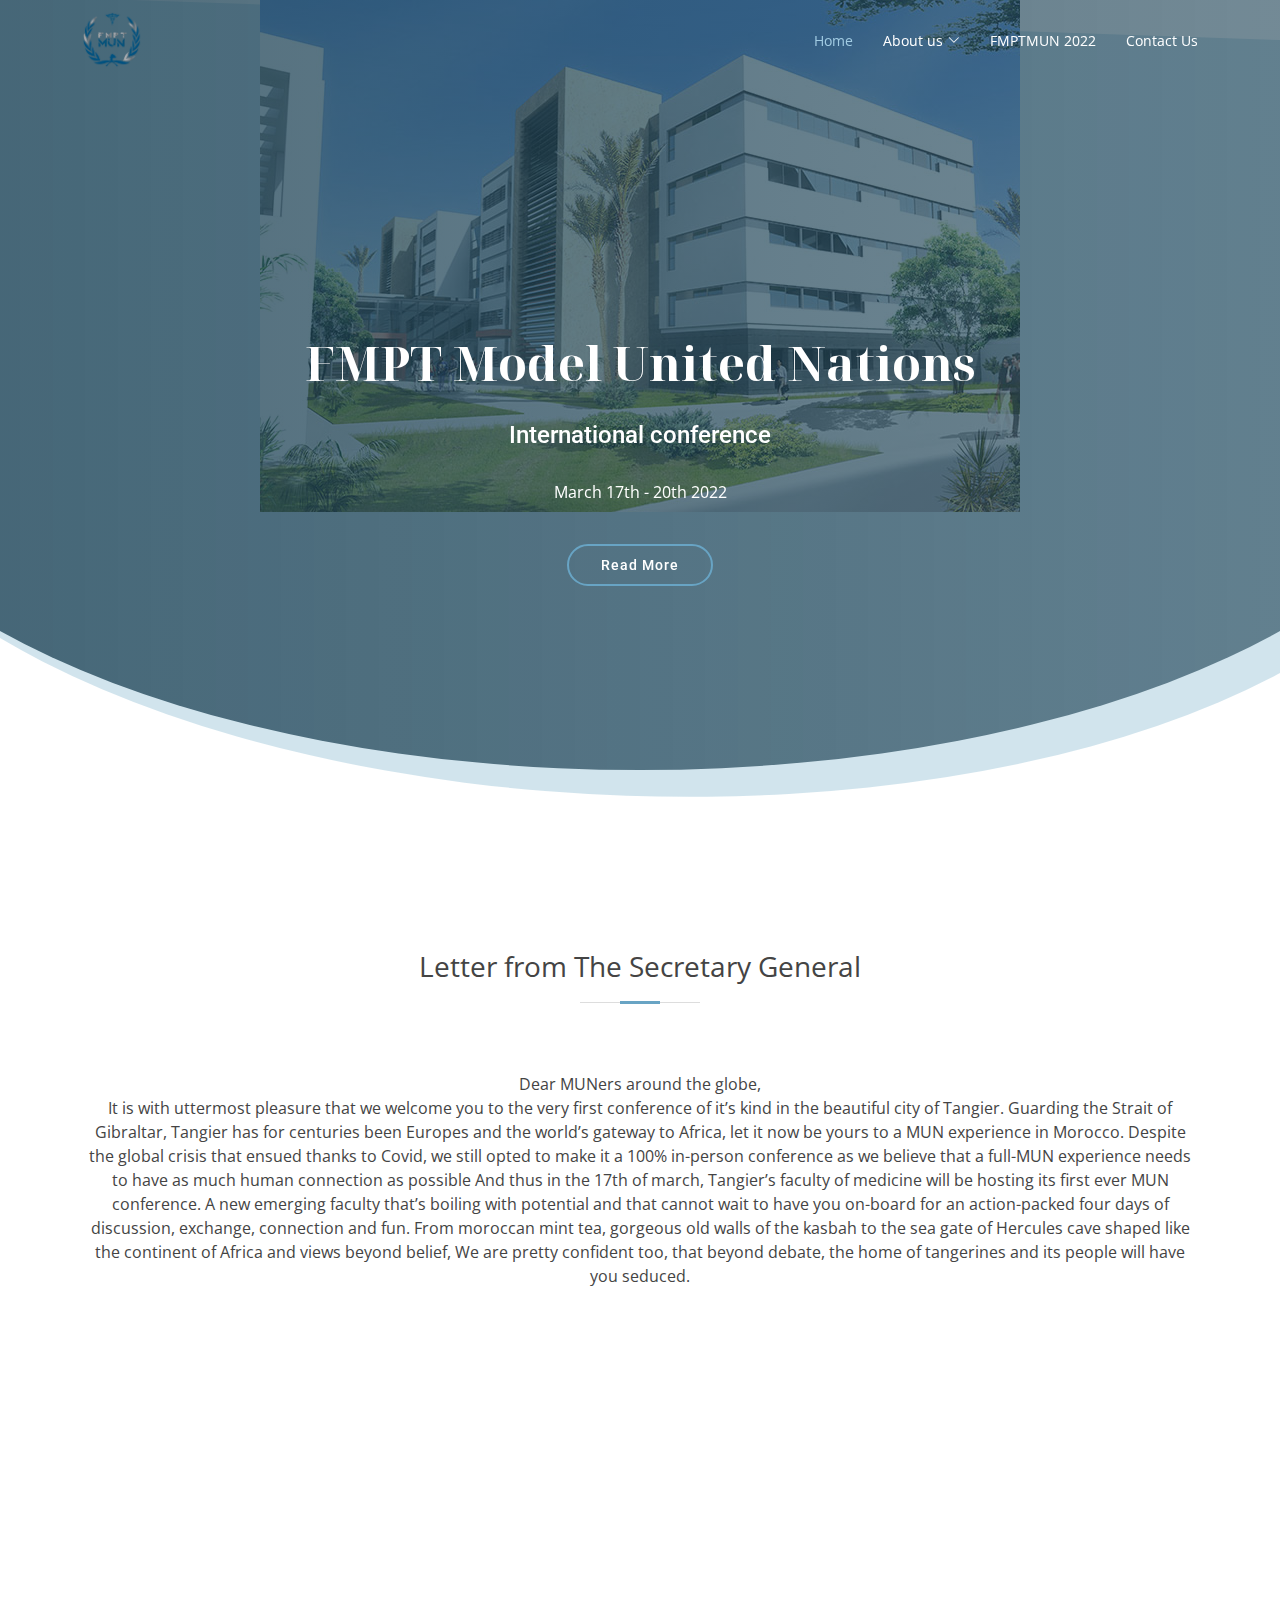
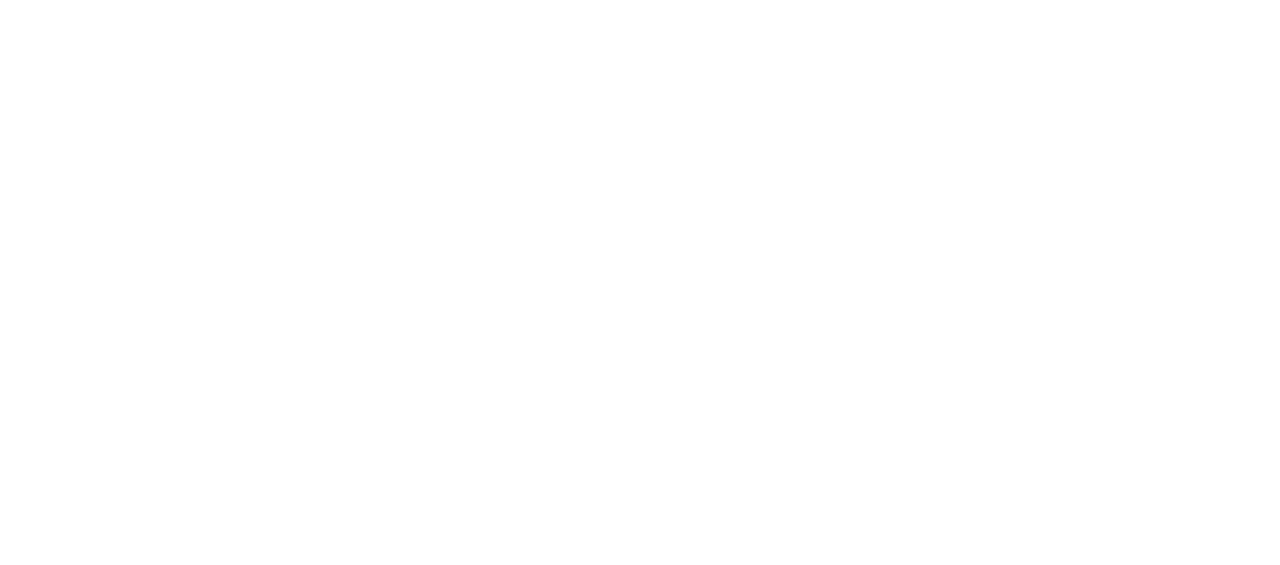
<file: index.html>
<!DOCTYPE html>
<html lang="en">

<head>
  <meta charset="utf-8">
  <meta content="width=device-width, initial-scale=1.0" name="viewport">

  <title>FMPTMUN - Home page</title>
  <meta content="" name="description">
  <meta content="" name="keywords">

  <!-- Favicon -->
  <link href="assets/img/logo2.png" rel="icon">

  <!-- Google Fonts -->
  <link href="https://fonts.googleapis.com/css?family=Open+Sans:300,300i,400,400i,600,600i,700,700i|Roboto:300,300i,400,400i,500,500i,700,700i&display=swap" rel="stylesheet">
  <link rel="preconnect" href="https://fonts.googleapis.com">
  <link rel="preconnect" href="https://fonts.gstatic.com" crossorigin>
  <link href="https://fonts.googleapis.com/css2?family=Noto+Serif+Display:ital,wght@1,300&display=swap" rel="stylesheet">

  <!-- Vendor CSS Files -->
  <link href="assets/vendor/animate.css/animate.min.css" rel="stylesheet">
  <link href="assets/vendor/aos/aos.css" rel="stylesheet">
  <link href="assets/vendor/bootstrap/css/bootstrap.min.css" rel="stylesheet">
  <link href="assets/vendor/bootstrap-icons/bootstrap-icons.css" rel="stylesheet">
  <link href="assets/vendor/boxicons/css/boxicons.min.css" rel="stylesheet">
  <link href="assets/vendor/glightbox/css/glightbox.min.css" rel="stylesheet">
  <link href="assets/vendor/swiper/swiper-bundle.min.css" rel="stylesheet">

  <!-- Main CSS File -->
  <link href="assets/css/style.css" rel="stylesheet">


</head>

<body>

  <!-- ======= Header ======= -->
  <header id="header" class="fixed-top d-flex align-items-center header-transparent">
    <div class="container d-flex justify-content-between align-items-center">

      <div class="logo">
        <a href="/"><img src="assets/img/logo2.png" alt="" class="img-fluid"></a>
      </div>

      <nav id="navbar" class="navbar">
        <ul>
          <li><a class="active " href="/">Home</a></li>
          <li class="dropdown"><a href=""><span>About us</span> <i class="bi bi-chevron-down"></i></a>
            <ul>
              <li><a href="about">About the club</a></li>
              <li><a href="team">Executive board</a></li>
            </ul>
          </li>
          <li><a href="2022">FMPTMUN 2022</a></li>
          <li><a href="contact">Contact Us</a></li>
        </ul>
        <i class="bi bi-list mobile-nav-toggle"></i>
      </nav><!-- .navbar -->

    </div>
  </header><!-- End Header -->

  <!-- ======= Home Section ======= -->
  <section id="hero" class="d-flex justify-cntent-center align-items-center">
    <div id="heroCarousel" class="container carousel carousel-fade" data-bs-ride="carousel" data-bs-interval="5000">
      <div class="carousel-item active">
        <div class="carousel-container">
          <h2 class="animate__animated animate__fadeInDown title">FMPT Model United Nations</h2>
          <h4 class="animate__animated animate__fadeInUp">International conference</h4>
          <p class="animate__animated animate__fadeInUp">March 17th - 20th 2022</p>
          <a href="2022" class="btn-get-started animate__animated animate__fadeInUp">Read More</a>
        </div>
      </div>
    </div>
  </section><!-- End Home -->

  <main id="main">

    <!-- ======= Features Section ======= -->
    <section class="features">
      <div class="container">

        <div class="section-title">
          <h2>Letter from The Secretary General</h2><br><br>
          <p>Dear MUNers around the globe,<br>
            It is with uttermost pleasure that we welcome you to the very first conference of it’s kind in the beautiful city of Tangier. 
            Guarding the Strait of Gibraltar, Tangier has for centuries been Europes and the world’s gateway to Africa, let it now be yours to a MUN experience in Morocco.
            Despite the global crisis that ensued thanks to Covid, we still opted to make it a 100% in-person conference as we believe that a full-MUN experience needs to have as much human connection as possible
            And thus in the 17th of march, Tangier’s faculty of medicine will be hosting its first ever MUN conference.
            A new emerging faculty that’s boiling with potential and that cannot wait to have you on-board for an action-packed four days of discussion, exchange, connection and fun.
            From moroccan mint tea, gorgeous old walls of the kasbah to the sea gate of Hercules cave shaped like the continent of Africa and views beyond belief, We are pretty confident too, that beyond debate, the home of tangerines and its people will have you seduced.
            <br><br><br>
          </p>
        </div>

        <div class="row" data-aos="fade-up">
          <div class="col-md-5 order-1 order-md-2">
            <img src="assets/img/chair.jpg" class="img-fluid chair" alt="">
          </div>
          <div class="col-md-3 pt-5 order-2 order-md-1">
            <h3>Mohamed Nhili</h3>
            <p class="fst-italic">
              Secretary General
            </p>
            <p>
              FMPTMUN 2022
            </p>
          </div>
        </div>

      </div>
    </section><!-- End Features Section -->

  </main><!-- End #main -->

  <!-- ======= Footer ======= -->
  <footer id="footer" data-aos="fade-up" data-aos-easing="ease-in-out" data-aos-duration="500">

    <div class="footer-top">
      <div class="container">
        <div class="row">
          <div class="col-lg-6 col-md-2 footer-contact">
            <h4>Contact Us</h4>
            <p>
              Faculté de Médecine et de Pharmacie de Tanger <br>
              Route de Rabat<br>
              Gzenaya<br><br>
              <strong>Email:</strong> fmptmun@gmail.com<br>
            </p>

          </div>

          <div class="col-lg-6 col-md-2 footer-info">
            <h3>About FMPTMUN</h3>
            <p>FMPTMUN is a model united nations club within the medical college of Tangier, where members get to learn about MUNs and how they work, to eventually participate in international conferences and represent our college and our city.</p>
            <div class="social-links mt-3">
              <a href="fmptmun@gmail.com" class="twitter"><i class="bx bxl-google"></i></a>
              <a href="https://www.facebook.com/Fmptmun-112535451252470" class="facebook"><i class="bx bxl-facebook"></i></a>
              <a href="https://instagram.com/fmptmun?utm_medium=copy_link" class="instagram"><i class="bx bxl-instagram"></i></a>
            </div>
          </div>

        </div>
      </div>
    </div>
  </footer><!-- End Footer -->

  <a href="#" class="back-to-top d-flex align-items-center justify-content-center"><i class="bi bi-arrow-up-short"></i></a>

  <script src="https://ajax.googleapis.com/ajax/libs/jquery/3.5.1/jquery.min.js"></script>
  
  <!-- Vendor JS Files -->
  <script src="assets/vendor/purecounter/purecounter.js"></script>
  <script src="assets/vendor/aos/aos.js"></script>
  <script src="assets/vendor/bootstrap/js/bootstrap.bundle.min.js"></script>
  <script src="assets/vendor/glightbox/js/glightbox.min.js"></script>
  <script src="assets/vendor/isotope-layout/isotope.pkgd.min.js"></script>
  <script src="assets/vendor/swiper/swiper-bundle.min.js"></script>
  <script src="assets/vendor/waypoints/noframework.waypoints.js"></script>
  <script src="assets/vendor/php-email-form/validate.js"></script>

  <!-- Main JS File -->
  <script src="assets/js/main.js"></script>

</body>

</html>
</file>
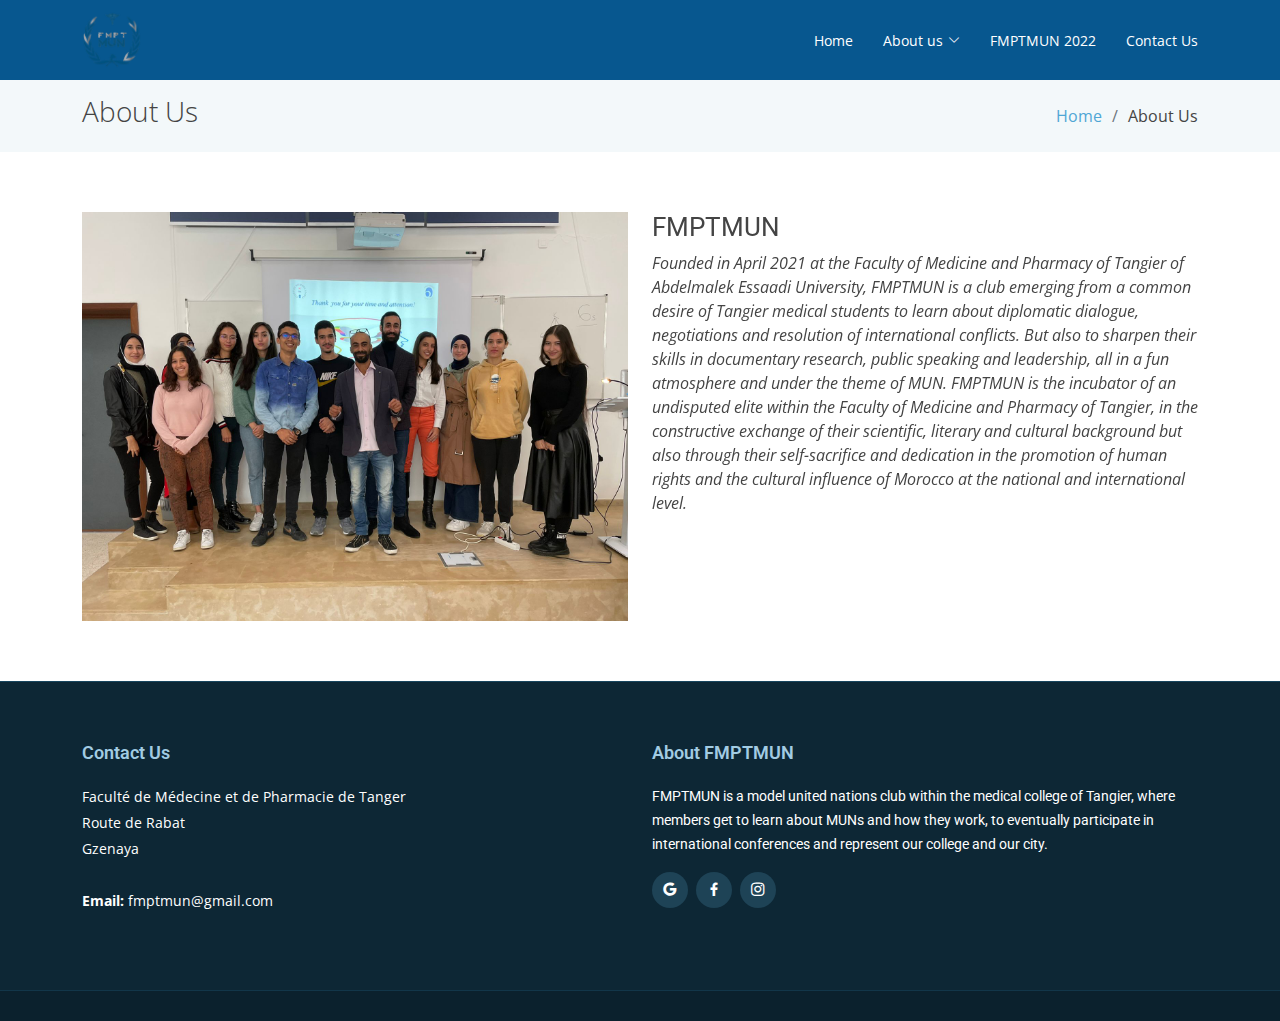
<file: about.html>
<!DOCTYPE html>
<html lang="en">

<head>
  <meta charset="utf-8">
  <meta content="width=device-width, initial-scale=1.0" name="viewport">

  <title>About us</title>
  <meta content="" name="description">
  <meta content="" name="keywords">

  <!-- Favicon -->
  <link href="assets/img/logo2.png" rel="icon">

  <!-- Google Fonts -->
  <link href="https://fonts.googleapis.com/css?family=Open+Sans:300,300i,400,400i,600,600i,700,700i|Roboto:300,300i,400,400i,500,500i,700,700i&display=swap" rel="stylesheet">

  <!-- Vendor CSS Files -->
  <link href="assets/vendor/animate.css/animate.min.css" rel="stylesheet">
  <link href="assets/vendor/aos/aos.css" rel="stylesheet">
  <link href="assets/vendor/bootstrap/css/bootstrap.min.css" rel="stylesheet">
  <link href="assets/vendor/bootstrap-icons/bootstrap-icons.css" rel="stylesheet">
  <link href="assets/vendor/boxicons/css/boxicons.min.css" rel="stylesheet">
  <link href="assets/vendor/glightbox/css/glightbox.min.css" rel="stylesheet">
  <link href="assets/vendor/swiper/swiper-bundle.min.css" rel="stylesheet">

  <!-- Main CSS File -->
  <link href="assets/css/style.css" rel="stylesheet">


</head>

<body>

  <!-- ======= Header ======= -->
  <header id="header" class="fixed-top d-flex align-items-center ">
    <div class="container d-flex justify-content-between align-items-center">

      <div class="logo">
        <a href="/"><img src="assets/img/logo2.png" alt="" class="img-fluid"></a>
      </div>

      <nav id="navbar" class="navbar">
        <ul>
          <li><a class="" href="/">Home</a></li>
          <li class="dropdown"><a href=""><span>About us</span> <i class="bi bi-chevron-down"></i></a>
            <ul>
              <li><a class="active" href="about">About the club</a></li>
              <li><a href="team">Executive board</a></li>
            </ul>
          </li>
          <li><a href="2022">FMPTMUN 2022</a></li>
          <li><a href="contact">Contact Us</a></li>
        </ul>
        <i class="bi bi-list mobile-nav-toggle"></i>
      </nav><!-- .navbar -->

    </div>
  </header><!-- End Header -->

  <main id="main">

    <!-- ======= About Us Section ======= -->
    <section class="breadcrumbs">
      <div class="container">

        <div class="d-flex justify-content-between align-items-center">
          <h2>About Us</h2>
          <ol>
            <li><a href="index.html">Home</a></li>
            <li>About Us</li>
          </ol>
        </div>

      </div>
    </section><!-- End About Us Section -->

    <!-- ======= About Section ======= -->
    <section class="about" data-aos="fade-up">
      <div class="container">

        <div class="row">
          <div class="col-lg-6">
            <img src="assets/img/about_background.jpg" class="img-fluid" alt="">
          </div>
          <div class="col-lg-6 pt-4 pt-lg-0">
            <h3>FMPTMUN</h3>
            <p class="fst-italic">
              Founded in April 2021 at the Faculty of Medicine and Pharmacy of Tangier of Abdelmalek Essaadi University, FMPTMUN is a club emerging from a common desire of Tangier medical students to learn about diplomatic dialogue, negotiations and resolution of international conflicts. But also to sharpen their skills in documentary research, public speaking and leadership, all in a fun atmosphere and under the theme of MUN.
              FMPTMUN is the incubator of an undisputed elite within the Faculty of Medicine and Pharmacy of Tangier, in the constructive exchange of their scientific, literary and cultural background but also through their self-sacrifice and dedication in the promotion of human rights and the cultural influence of Morocco at the national and international level.
            </p>
          </div>
        </div>

      </div>
    </section><!-- End About Section -->
  </main><!-- End #main -->

  <!-- ======= Footer ======= -->
  <footer id="footer" data-aos="fade-up" data-aos-easing="ease-in-out" data-aos-duration="500">

    <div class="footer-top">
      <div class="container">
        <div class="row">
          <div class="col-lg-6 col-md-2 footer-contact">
            <h4>Contact Us</h4>
            <p>
              Faculté de Médecine et de Pharmacie de Tanger <br>
              Route de Rabat<br>
              Gzenaya<br><br>
              <strong>Email:</strong> fmptmun@gmail.com<br>
            </p>

          </div>

          <div class="col-lg-6 col-md-2 footer-info">
            <h3>About FMPTMUN</h3>
            <p>FMPTMUN is a model united nations club within the medical college of Tangier, where members get to learn about MUNs and how they work, to eventually participate in international conferences and represent our college and our city.</p>
            <div class="social-links mt-3">
              <a href="fmptmun@gmail.com" class="twitter"><i class="bx bxl-google"></i></a>
              <a href="https://www.facebook.com/Fmptmun-112535451252470" class="facebook"><i class="bx bxl-facebook"></i></a>
              <a href="https://instagram.com/fmptmun?utm_medium=copy_link" class="instagram"><i class="bx bxl-instagram"></i></a>
            </div>
          </div>

        </div>
      </div>
    </div>

    
  </footer><!-- End Footer -->

  <a href="#" class="back-to-top d-flex align-items-center justify-content-center"><i class="bi bi-arrow-up-short"></i></a>

  <!-- Vendor JS Files -->
  <script src="assets/vendor/purecounter/purecounter.js"></script>
  <script src="assets/vendor/aos/aos.js"></script>
  <script src="assets/vendor/bootstrap/js/bootstrap.bundle.min.js"></script>
  <script src="assets/vendor/glightbox/js/glightbox.min.js"></script>
  <script src="assets/vendor/isotope-layout/isotope.pkgd.min.js"></script>
  <script src="assets/vendor/swiper/swiper-bundle.min.js"></script>
  <script src="assets/vendor/waypoints/noframework.waypoints.js"></script>
  <script src="assets/vendor/php-email-form/validate.js"></script>

  <!-- Main JS File -->
  <script src="assets/js/main.js"></script>

</body>

</html>
</file>
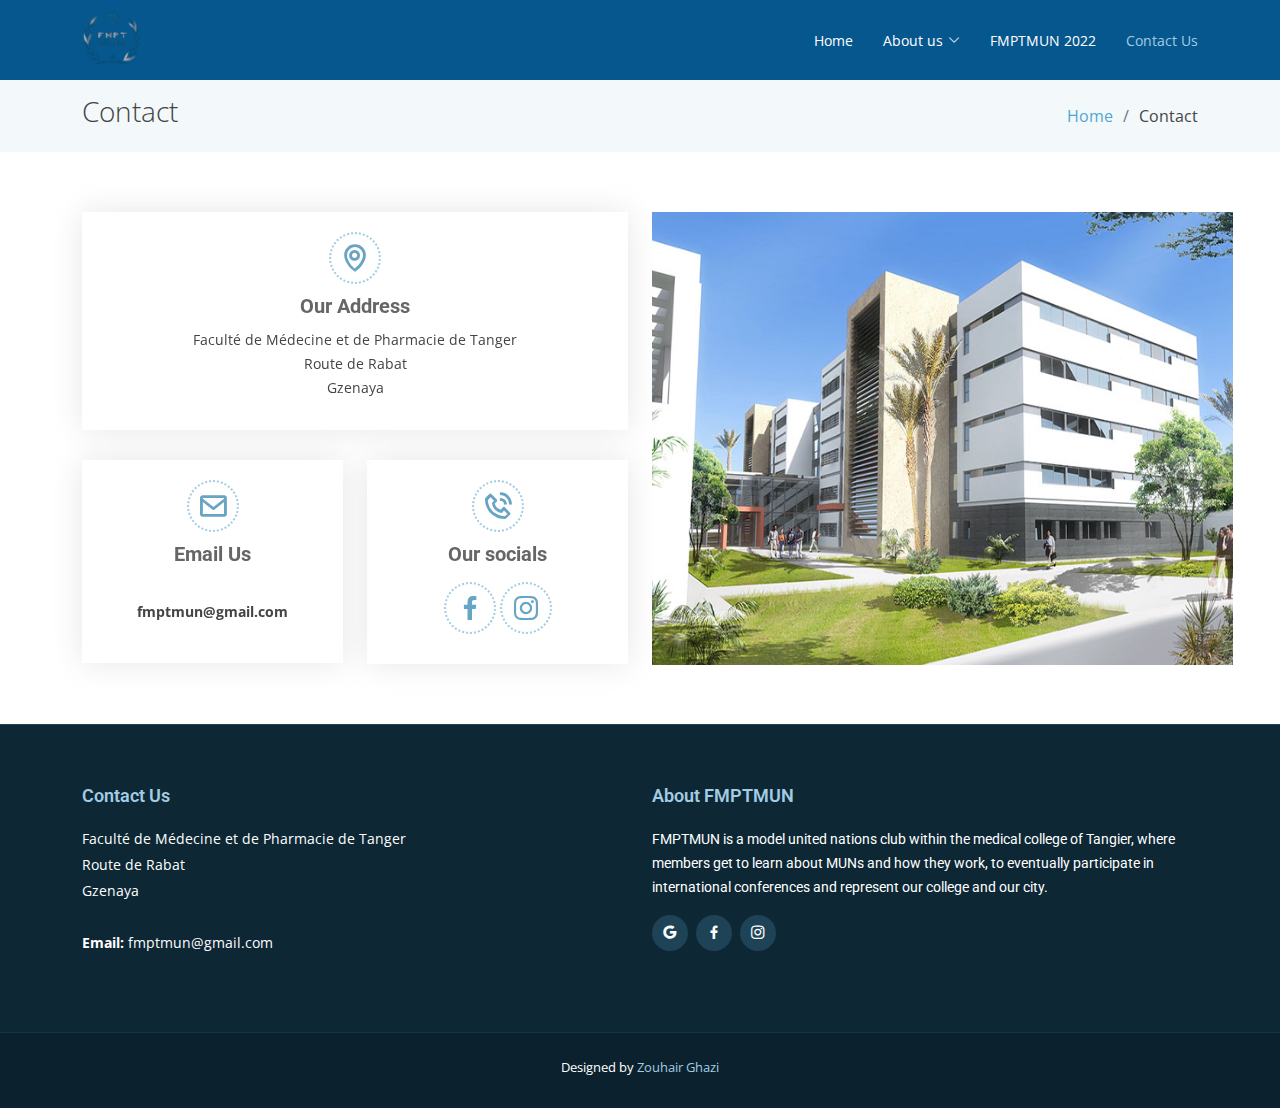
<file: contact.html>
<!DOCTYPE html>
<html lang="en">

<head>
  <meta charset="utf-8">
  <meta content="width=device-width, initial-scale=1.0" name="viewport">

  <title>Contact us</title>
  <meta content="" name="description">
  <meta content="" name="keywords">

  <!-- Favicon -->
  <link href="assets/img/logo2.png" rel="icon">

  <!-- Google Fonts -->
  <link href="https://fonts.googleapis.com/css?family=Open+Sans:300,300i,400,400i,600,600i,700,700i|Roboto:300,300i,400,400i,500,500i,700,700i&display=swap" rel="stylesheet">

  <!-- Vendor CSS Files -->
  <link href="assets/vendor/animate.css/animate.min.css" rel="stylesheet">
  <link href="assets/vendor/aos/aos.css" rel="stylesheet">
  <link href="assets/vendor/bootstrap/css/bootstrap.min.css" rel="stylesheet">
  <link href="assets/vendor/bootstrap-icons/bootstrap-icons.css" rel="stylesheet">
  <link href="assets/vendor/boxicons/css/boxicons.min.css" rel="stylesheet">
  <link href="assets/vendor/glightbox/css/glightbox.min.css" rel="stylesheet">
  <link href="assets/vendor/swiper/swiper-bundle.min.css" rel="stylesheet">

  <!-- Template Main CSS File -->
  <link href="assets/css/style.css" rel="stylesheet">


</head>

<body>

  <!-- ======= Header ======= -->
  <header id="header" class="fixed-top d-flex align-items-center ">
    <div class="container d-flex justify-content-between align-items-center">

      <div class="logo">
        <a href="/"><img src="assets/img/logo2.png" alt="" class="img-fluid"></a>
      </div>

      <nav id="navbar" class="navbar">
        <ul>
          <li><a class="" href="/">Home</a></li>
          <li class="dropdown"><a href=""><span>About us</span> <i class="bi bi-chevron-down"></i></a>
            <ul>
              <li><a href="about">About the club</a></li>
              <li><a href="team">Executive board</a></li>
            </ul>
          </li>
          <li><a href="2022">FMPTMUN 2022</a></li>
          <li><a class="active" href="contact">Contact Us</a></li>
        </ul>
        <i class="bi bi-list mobile-nav-toggle"></i>
      </nav><!-- .navbar -->

    </div>
  </header><!-- End Header -->

  <main id="main">

    <!-- ======= Contact Section ======= -->
    <section class="breadcrumbs">
      <div class="container">

        <div class="d-flex justify-content-between align-items-center">
          <h2>Contact</h2>
          <ol>
            <li><a href="index.html">Home</a></li>
            <li>Contact</li>
          </ol>
        </div>

      </div>
    </section><!-- End Contact Section -->

    <!-- ======= Contact Section ======= -->
    <section class="contact" data-aos="fade-up" data-aos-easing="ease-in-out" data-aos-duration="500">
      <div class="container">

        <div class="row">

          <div class="col-lg-6">

            <div class="row">
              <div class="col-md-12">
                <div class="info-box">
                  <i class="bx bx-map"></i>
                  <h3>Our Address</h3>
                  <p>Faculté de Médecine et de Pharmacie de Tanger<br>
                    Route de Rabat<br>
                    Gzenaya</p>
                </div>
              </div>
              <div class="col-md-6">
                <div class="info-box" style="height:87%;">
                  <i class="bx bx-envelope"></i>
                  <h3>Email Us</h3><br>
                  <p><strong>fmptmun@gmail.com</strong></p>
                </div>
              </div>
              <div class="col-md-6">
                <div class="info-box">
                  <i class="bx bx-phone-call"></i>
                  <h3>Our socials</h3>
                  <div class="social-links mt-3">
                    <a href="https://www.facebook.com/Fmptmun-112535451252470" class="facebook"><i class="bx bxl-facebook"></i></a>
                    <a href="https://instagram.com/fmptmun?utm_medium=copy_link" class="instagram"><i class="bx bxl-instagram"></i></a>
                  </div>
                </div>
              </div>
            </div>

          </div>

          <div class="col-lg-2 last-image">
            <img src="assets/img/background2.jpg">
          </div>

        </div>

      </div>
    </section><!-- End Contact Section -->

  </main><!-- End #main -->

  <footer id="footer" data-aos="fade-up" data-aos-easing="ease-in-out" data-aos-duration="500">

    <div class="footer-top">
      <div class="container">
        <div class="row">
          <div class="col-lg-6 col-md-2 footer-contact">
            <h4>Contact Us</h4>
            <p>
              Faculté de Médecine et de Pharmacie de Tanger <br>
              Route de Rabat<br>
              Gzenaya<br><br>
              <strong>Email:</strong> fmptmun@gmail.com<br>
            </p>

          </div>

          <div class="col-lg-6 col-md-2 footer-info">
            <h3>About FMPTMUN</h3>
            <p>FMPTMUN is a model united nations club within the medical college of Tangier, where members get to learn about MUNs and how they work, to eventually participate in international conferences and represent our college and our city.</p>
            <div class="social-links mt-3">
              <a href="fmptmun@gmail.com" class="twitter"><i class="bx bxl-google"></i></a>
              <a href="https://www.facebook.com/Fmptmun-112535451252470" class="facebook"><i class="bx bxl-facebook"></i></a>
              <a href="https://instagram.com/fmptmun?utm_medium=copy_link" class="instagram"><i class="bx bxl-instagram"></i></a>
            </div>
          </div>

        </div>
      </div>
    </div>

    <div class="container">
      <div class="credits" style="margin-top: 5px;">
        Designed by <a href="https://github.com/ZouhairGhazi">Zouhair Ghazi</a>
      </div>
    </div>
  </footer><!-- End Footer -->

  <a href="#" class="back-to-top d-flex align-items-center justify-content-center"><i class="bi bi-arrow-up-short"></i></a>

  <!-- Vendor JS Files -->
  <script src="assets/vendor/purecounter/purecounter.js"></script>
  <script src="assets/vendor/aos/aos.js"></script>
  <script src="assets/vendor/bootstrap/js/bootstrap.bundle.min.js"></script>
  <script src="assets/vendor/glightbox/js/glightbox.min.js"></script>
  <script src="assets/vendor/isotope-layout/isotope.pkgd.min.js"></script>
  <script src="assets/vendor/swiper/swiper-bundle.min.js"></script>
  <script src="assets/vendor/waypoints/noframework.waypoints.js"></script>
  <script src="assets/vendor/php-email-form/validate.js"></script>

  <!-- Main JS File -->
  <script src="assets/js/main.js"></script>

</body>

</html>
</file>
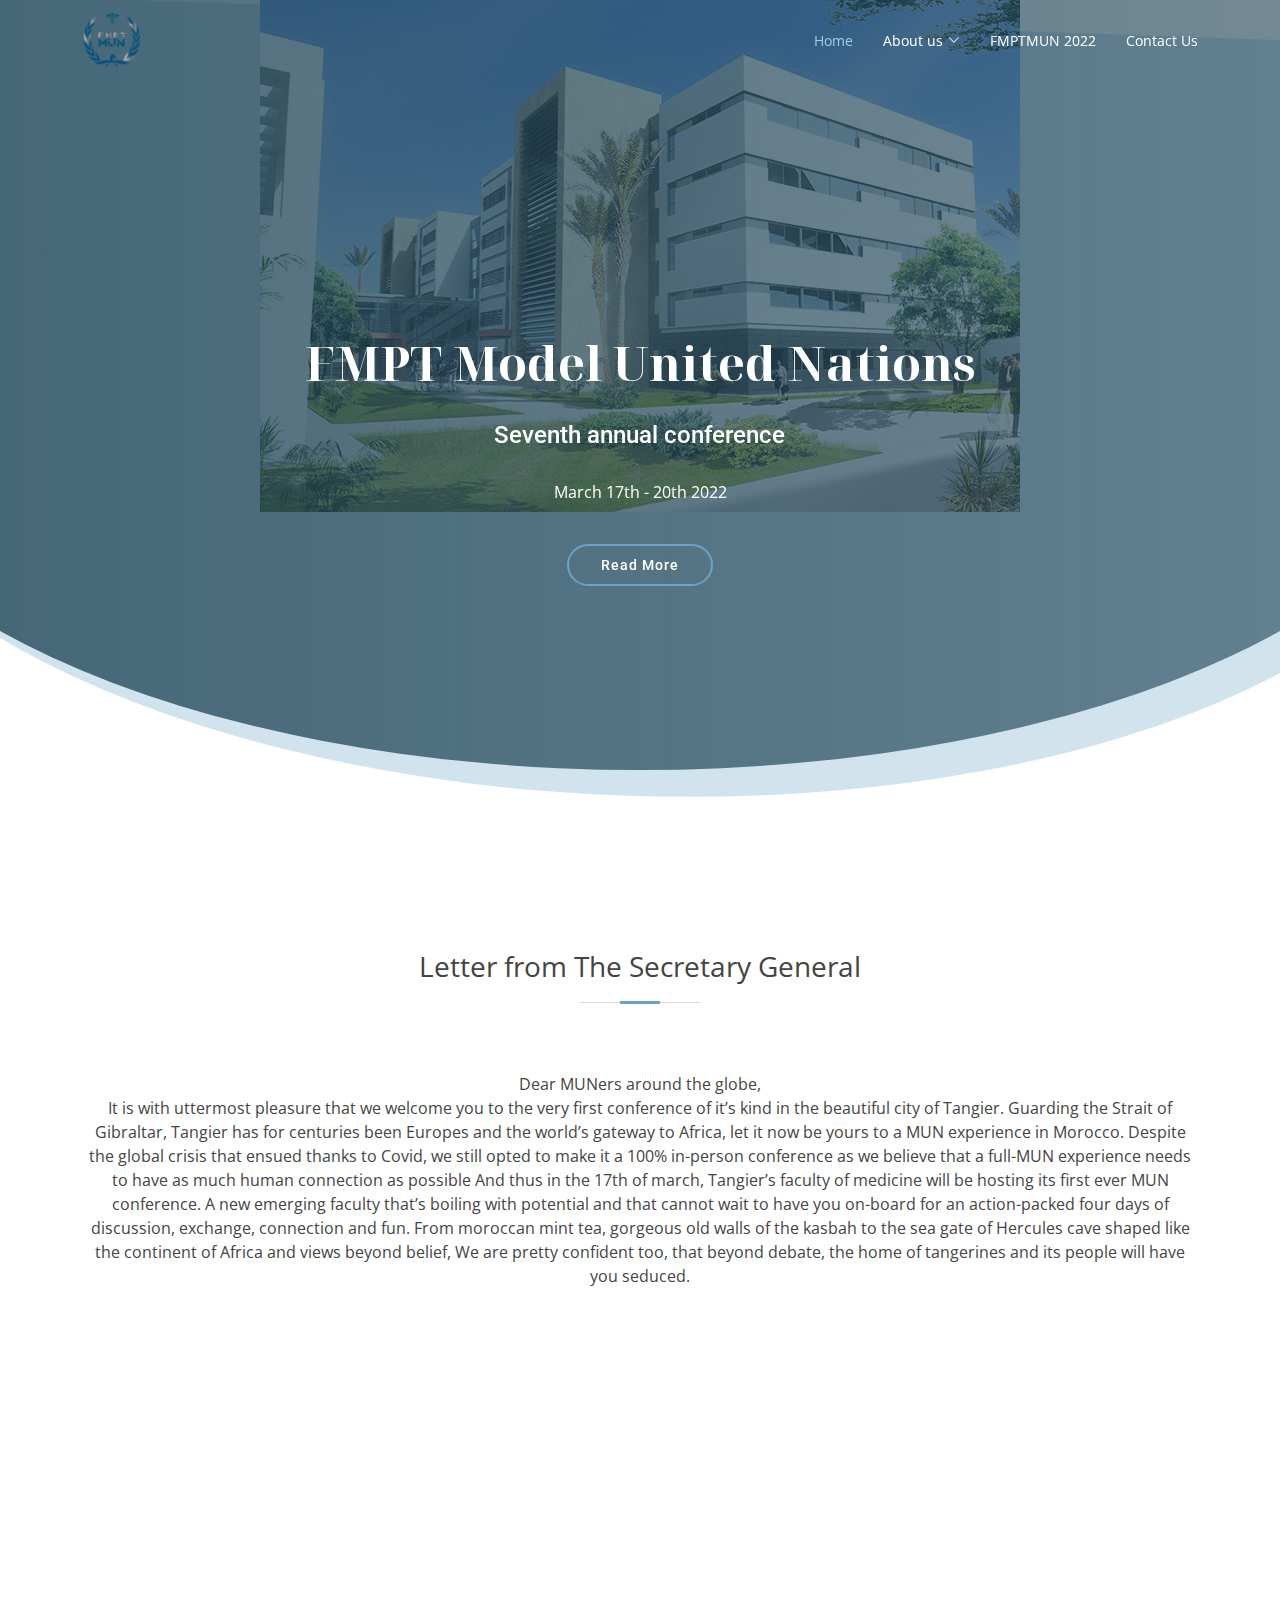
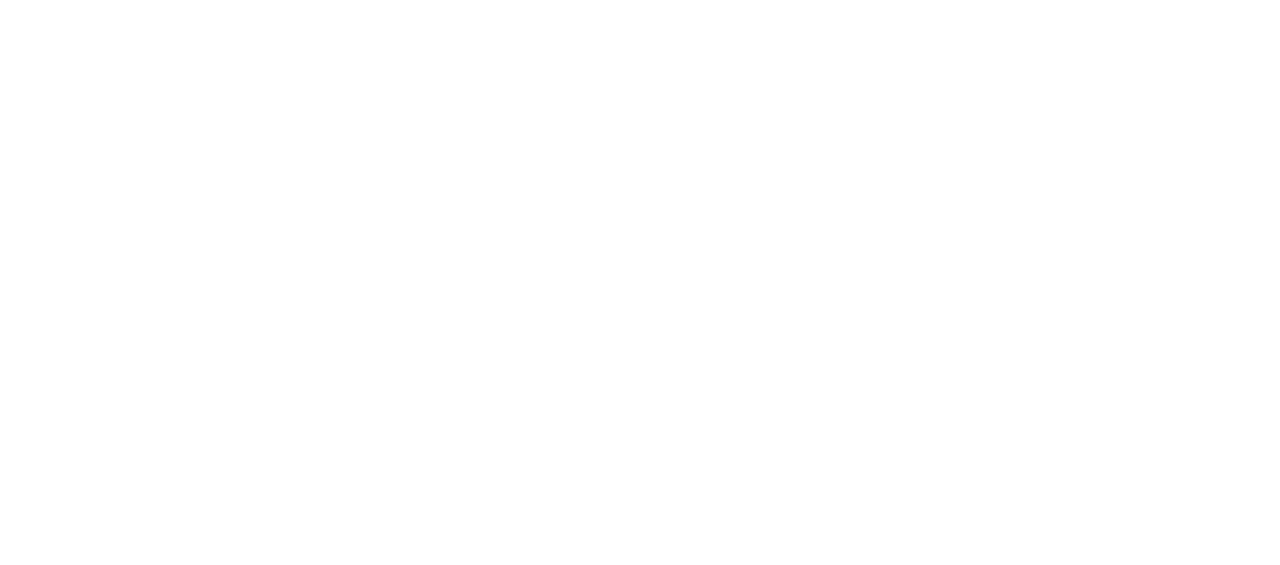
<file: home.html>
<!DOCTYPE html>
<html lang="en">

<head>
  <meta charset="utf-8">
  <meta content="width=device-width, initial-scale=1.0" name="viewport">

  <title>FMPTMUN - Home page</title>
  <meta content="" name="description">
  <meta content="" name="keywords">

  <!-- Favicon -->
  <link href="assets/img/logo2.png" rel="icon">

  <!-- Google Fonts -->
  <link href="https://fonts.googleapis.com/css?family=Open+Sans:300,300i,400,400i,600,600i,700,700i|Roboto:300,300i,400,400i,500,500i,700,700i&display=swap" rel="stylesheet">
  <link rel="preconnect" href="https://fonts.googleapis.com">
  <link rel="preconnect" href="https://fonts.gstatic.com" crossorigin>
  <link href="https://fonts.googleapis.com/css2?family=Noto+Serif+Display:ital,wght@1,300&display=swap" rel="stylesheet">

  <!-- Vendor CSS Files -->
  <link href="assets/vendor/animate.css/animate.min.css" rel="stylesheet">
  <link href="assets/vendor/aos/aos.css" rel="stylesheet">
  <link href="assets/vendor/bootstrap/css/bootstrap.min.css" rel="stylesheet">
  <link href="assets/vendor/bootstrap-icons/bootstrap-icons.css" rel="stylesheet">
  <link href="assets/vendor/boxicons/css/boxicons.min.css" rel="stylesheet">
  <link href="assets/vendor/glightbox/css/glightbox.min.css" rel="stylesheet">
  <link href="assets/vendor/swiper/swiper-bundle.min.css" rel="stylesheet">

  <!-- Main CSS File -->
  <link href="assets/css/style.css" rel="stylesheet">


</head>

<body>

  <!-- ======= Header ======= -->
  <header id="header" class="fixed-top d-flex align-items-center header-transparent">
    <div class="container d-flex justify-content-between align-items-center">

      <div class="logo">
        <a href="/"><img src="assets/img/logo2.png" alt="" class="img-fluid"></a>
      </div>

      <nav id="navbar" class="navbar">
        <ul>
          <li><a class="active " href="/">Home</a></li>
          <li class="dropdown"><a href=""><span>About us</span> <i class="bi bi-chevron-down"></i></a>
            <ul>
              <li><a href="about">About the club</a></li>
              <li><a href="team">Executive board</a></li>
            </ul>
          </li>
          <li><a href="2022">FMPTMUN 2022</a></li>
          <li><a href="contact">Contact Us</a></li>
        </ul>
        <i class="bi bi-list mobile-nav-toggle"></i>
      </nav><!-- .navbar -->

    </div>
  </header><!-- End Header -->

  <!-- ======= Home Section ======= -->
  <section id="hero" class="d-flex justify-cntent-center align-items-center">
    <div id="heroCarousel" class="container carousel carousel-fade" data-bs-ride="carousel" data-bs-interval="5000">
      <div class="carousel-item active">
        <div class="carousel-container">
          <h2 class="animate__animated animate__fadeInDown title">FMPT Model United Nations</h2>
          <h4 class="animate__animated animate__fadeInUp">Seventh annual conference</h4>
          <p class="animate__animated animate__fadeInUp">March 17th - 20th 2022</p>
          <a href="services.html" class="btn-get-started animate__animated animate__fadeInUp">Read More</a>
        </div>
      </div>
    </div>
  </section><!-- End Home -->

  <main id="main">

    <!-- ======= Features Section ======= -->
    <section class="features">
      <div class="container">

        <div class="section-title">
          <h2>Letter from The Secretary General</h2><br><br>
          <p>Dear MUNers around the globe,<br>
            It is with uttermost pleasure that we welcome you to the very first conference of it’s kind in the beautiful city of Tangier. 
            Guarding the Strait of Gibraltar, Tangier has for centuries been Europes and the world’s gateway to Africa, let it now be yours to a MUN experience in Morocco.
            Despite the global crisis that ensued thanks to Covid, we still opted to make it a 100% in-person conference as we believe that a full-MUN experience needs to have as much human connection as possible
            And thus in the 17th of march, Tangier’s faculty of medicine will be hosting its first ever MUN conference.
            A new emerging faculty that’s boiling with potential and that cannot wait to have you on-board for an action-packed four days of discussion, exchange, connection and fun.
            From moroccan mint tea, gorgeous old walls of the kasbah to the sea gate of Hercules cave shaped like the continent of Africa and views beyond belief, We are pretty confident too, that beyond debate, the home of tangerines and its people will have you seduced.
            <br><br><br>
          </p>
        </div>

        <div class="row" data-aos="fade-up">
          <div class="col-md-5 order-1 order-md-2">
            <img src="assets/img/chair.jpg" class="img-fluid chair" alt="">
          </div>
          <div class="col-md-3 pt-5 order-2 order-md-1">
            <h3>Mohammed Nhili</h3>
            <p class="fst-italic">
              Secretary General
            </p>
            <p>
              FMPTMUN 2022
            </p>
          </div>
        </div>

      </div>
    </section><!-- End Features Section -->

  </main><!-- End #main -->

  <!-- ======= Footer ======= -->
  <footer id="footer" data-aos="fade-up" data-aos-easing="ease-in-out" data-aos-duration="500">

    <div class="footer-top">
      <div class="container">
        <div class="row">
          <div class="col-lg-6 col-md-2 footer-contact">
            <h4>Contact Us</h4>
            <p>
              Faculté de Médecine et de Pharmacie de Tanger <br>
              Route de Rabat<br>
              Gzenaya<br><br>
              <strong>Email:</strong> fmptmun@gmail.com<br>
            </p>

          </div>

          <div class="col-lg-6 col-md-2 footer-info">
            <h3>About FMPTMUN</h3>
            <p>FMPTMUN is a model united nations club within the medical college of Tangier, where members get to learn about MUNs and how they work, to eventually participate in international conferences and represent our college and our city.</p>
            <div class="social-links mt-3">
              <a href="fmptmun@gmail.com" class="twitter"><i class="bx bxl-google"></i></a>
              <a href="https://www.facebook.com/Fmptmun-112535451252470" class="facebook"><i class="bx bxl-facebook"></i></a>
              <a href="https://instagram.com/fmptmun?utm_medium=copy_link" class="instagram"><i class="bx bxl-instagram"></i></a>
            </div>
          </div>

        </div>
      </div>
    </div>
  </footer><!-- End Footer -->

  <a href="#" class="back-to-top d-flex align-items-center justify-content-center"><i class="bi bi-arrow-up-short"></i></a>

  <script src="https://ajax.googleapis.com/ajax/libs/jquery/3.5.1/jquery.min.js"></script>
  
  <!-- Vendor JS Files -->
  <script src="assets/vendor/purecounter/purecounter.js"></script>
  <script src="assets/vendor/aos/aos.js"></script>
  <script src="assets/vendor/bootstrap/js/bootstrap.bundle.min.js"></script>
  <script src="assets/vendor/glightbox/js/glightbox.min.js"></script>
  <script src="assets/vendor/isotope-layout/isotope.pkgd.min.js"></script>
  <script src="assets/vendor/swiper/swiper-bundle.min.js"></script>
  <script src="assets/vendor/waypoints/noframework.waypoints.js"></script>
  <script src="assets/vendor/php-email-form/validate.js"></script>

  <!-- Main JS File -->
  <script src="assets/js/main.js"></script>

</body>

</html>
</file>
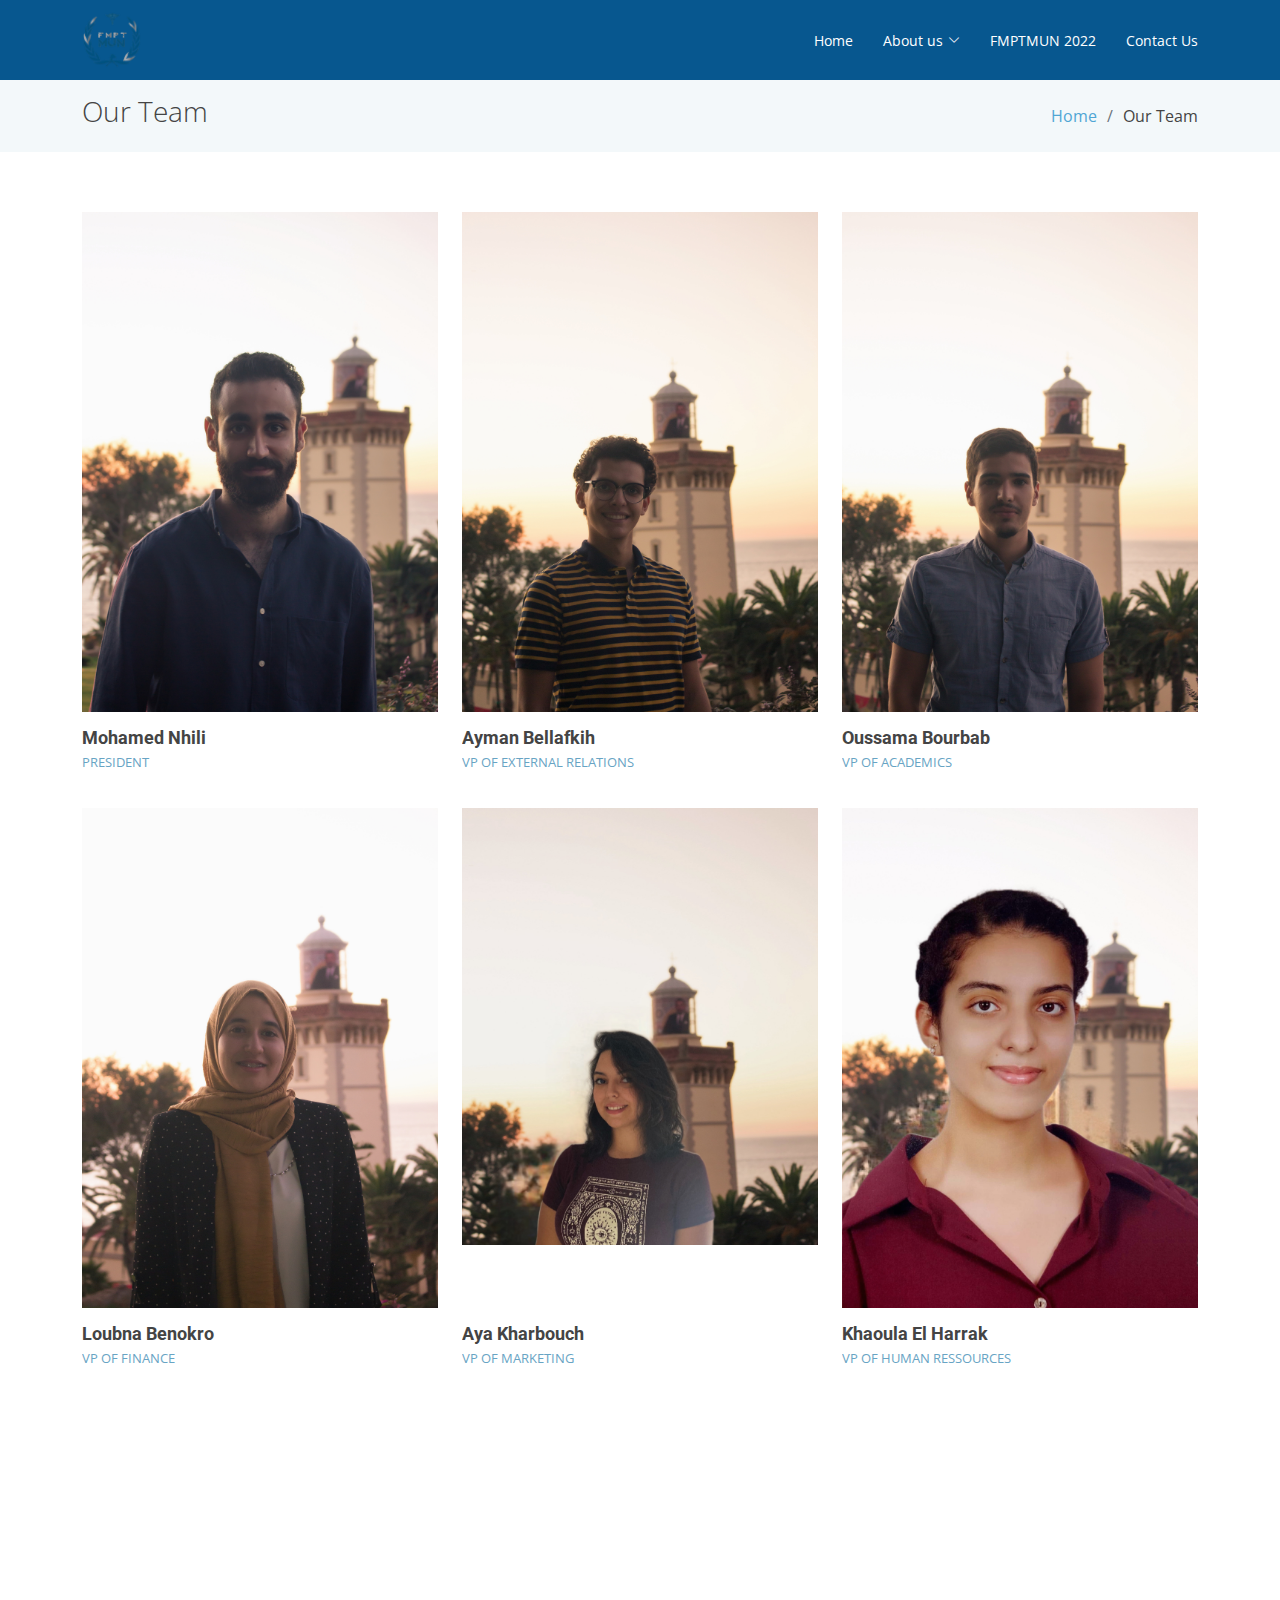
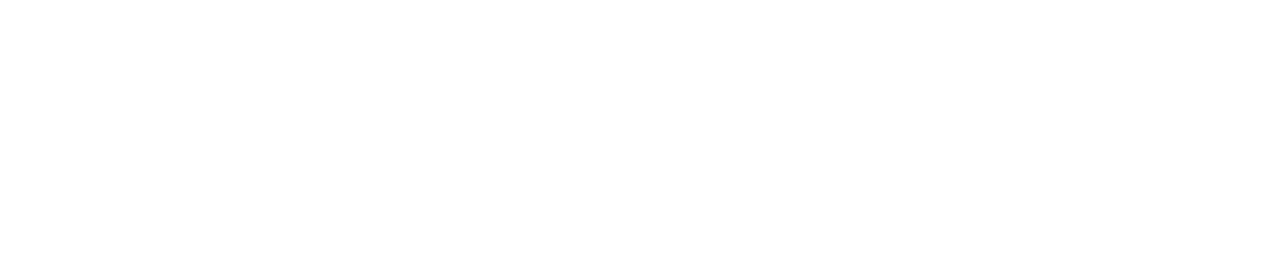
<file: team.html>
<!DOCTYPE html>
<html lang="en">

<head>
  <meta charset="utf-8">
  <meta content="width=device-width, initial-scale=1.0" name="viewport">

  <title>Our team</title>
  <meta content="" name="description">
  <meta content="" name="keywords">

  <!-- Favicon -->
  <link href="assets/img/logo2.png" rel="icon">

  <!-- Google Fonts -->
  <link href="https://fonts.googleapis.com/css?family=Open+Sans:300,300i,400,400i,600,600i,700,700i|Roboto:300,300i,400,400i,500,500i,700,700i&display=swap" rel="stylesheet">

  <!-- Vendor CSS Files -->
  <link href="assets/vendor/animate.css/animate.min.css" rel="stylesheet">
  <link href="assets/vendor/aos/aos.css" rel="stylesheet">
  <link href="assets/vendor/bootstrap/css/bootstrap.min.css" rel="stylesheet">
  <link href="assets/vendor/bootstrap-icons/bootstrap-icons.css" rel="stylesheet">
  <link href="assets/vendor/boxicons/css/boxicons.min.css" rel="stylesheet">
  <link href="assets/vendor/glightbox/css/glightbox.min.css" rel="stylesheet">
  <link href="assets/vendor/swiper/swiper-bundle.min.css" rel="stylesheet">

  <!-- Main CSS File -->
  <link href="assets/css/style.css" rel="stylesheet">


</head>

<body>

  <!-- ======= Header ======= -->
  <header id="header" class="fixed-top d-flex align-items-center ">
    <div class="container d-flex justify-content-between align-items-center">

      <div class="logo">
        <a href="/"><img src="assets/img/logo2.png" alt="" class="img-fluid"></a>
      </div>

      <nav id="navbar" class="navbar">
        <ul>
          <li><a class="" href="/">Home</a></li>
          <li class="dropdown"><a href=""><span>About us</span> <i class="bi bi-chevron-down"></i></a>
            <ul>
              <li><a href="about">About the club</a></li>
              <li><a class="active" href="team">Executive board</a></li>
            </ul>
          </li>
          <li><a href="2022">FMPTMUN 2022</a></li>
          <li><a href="contact">Contact Us</a></li>
        </ul>
        <i class="bi bi-list mobile-nav-toggle"></i>
      </nav><!-- .navbar -->

    </div>
  </header><!-- End Header -->

  <main id="main">

    <!-- ======= Our Team Section ======= -->
    <section class="breadcrumbs">
      <div class="container">

        <div class="d-flex justify-content-between align-items-center">
          <h2>Our Team</h2>
          <ol>
            <li><a href="index.html">Home</a></li>
            <li>Our Team</li>
          </ol>
        </div>

      </div>
    </section><!-- End Our Team Section -->

    <!-- ======= Team Section ======= -->
    <section class="team" data-aos="fade-up" data-aos-easing="ease-in-out" data-aos-duration="500">
      <div class="container">

        <div class="row">

          <div class="col-lg-4 col-md-6 d-flex align-items-stretch">
            <div class="member">
              <div class="member-img">
                <img src="assets/img/chairs/president.jpg" class="img-fluid" alt="">
                <div class="social">
                  <a href=""><i class="bi bi-twitter"></i></a>
                  <a href=""><i class="bi bi-facebook"></i></a>
                  <a href=""><i class="bi bi-instagram"></i></a>
                  <a href=""><i class="bi bi-linkedin"></i></a>
                </div>
              </div>
              <div class="member-info">
                <h4>Mohamed Nhili</h4>
                <span>President</span>
              </div>
            </div>
          </div>

          <div class="col-lg-4 col-md-6 d-flex align-items-stretch">
            <div class="member">
              <div class="member-img">
                <img src="assets/img/chairs/external_relations.jpg" class="img-fluid" alt="">
                <div class="social">
                  <a href=""><i class="bi bi-twitter"></i></a>
                  <a href=""><i class="bi bi-facebook"></i></a>
                  <a href=""><i class="bi bi-instagram"></i></a>
                  <a href=""><i class="bi bi-linkedin"></i></a>
                </div>
              </div>
              <div class="member-info">
                <h4>Ayman Bellafkih</h4>
                <span>VP of External relations</span>
              </div>
            </div>
          </div>

          <div class="col-lg-4 col-md-6 d-flex align-items-stretch">
            <div class="member">
              <div class="member-img">
                <img src="assets/img/chairs/academics.jpg" class="img-fluid" alt="">
                <div class="social">
                  <a href=""><i class="bi bi-twitter"></i></a>
                  <a href=""><i class="bi bi-facebook"></i></a>
                  <a href=""><i class="bi bi-instagram"></i></a>
                  <a href=""><i class="bi bi-linkedin"></i></a>
                </div>
              </div>
              <div class="member-info">
                <h4>Oussama Bourbab</h4>
                <span>VP of Academics</span>
              </div>
            </div>
          </div>

          <div class="col-lg-4 col-md-6 d-flex align-items-stretch">
            <div class="member">
              <div class="member-img">
                <img src="assets/img/chairs/finance.jpg" class="img-fluid" alt="">
                <div class="social">
                  <a href=""><i class="bi bi-twitter"></i></a>
                  <a href=""><i class="bi bi-facebook"></i></a>
                  <a href=""><i class="bi bi-instagram"></i></a>
                  <a href=""><i class="bi bi-linkedin"></i></a>
                </div>
              </div>
              <div class="member-info">
                <h4>Loubna Benokro</h4>
                <span>VP of Finance</span>
              </div>
            </div>
          </div>

          <div class="col-lg-4 col-md-6 d-flex align-items-stretch">
            <div class="member">
              <div class="member-img">
                <img src="assets/img/chairs/marketing.JPG" class="img-fluid" alt="">
                <div class="social">
                  <a href=""><i class="bi bi-twitter"></i></a>
                  <a href=""><i class="bi bi-facebook"></i></a>
                  <a href=""><i class="bi bi-instagram"></i></a>
                  <a href=""><i class="bi bi-linkedin"></i></a>
                </div>
              </div>
              <div class="member-info">
                <h4>Aya Kharbouch</h4>
                <span>VP of Marketing</span>
              </div>
            </div>
          </div>

          <div class="col-lg-4 col-md-6 d-flex align-items-stretch">
            <div class="member">
              <div class="member-img">
                <img src="assets/img/chairs/human.jpeg" class="img-fluid" alt="">
                <div class="social">
                  <a href=""><i class="bi bi-twitter"></i></a>
                  <a href=""><i class="bi bi-facebook"></i></a>
                  <a href=""><i class="bi bi-instagram"></i></a>
                  <a href=""><i class="bi bi-linkedin"></i></a>
                </div>
              </div>
              <div class="member-info">
                <h4>Khaoula El Harrak</h4>
                <span>VP of Human Ressources</span>
              </div>
            </div>
          </div>

        </div>

      </div>
    </section><!-- End Team Section -->

  </main><!-- End #main -->

  <!-- ======= Footer ======= -->
  <footer id="footer" data-aos="fade-up" data-aos-easing="ease-in-out" data-aos-duration="500">

    <div class="footer-top">
      <div class="container">
        <div class="row">
          <div class="col-lg-6 col-md-2 footer-contact">
            <h4>Contact Us</h4>
            <p>
              Faculté de Médecine et de Pharmacie de Tanger <br>
              Route de Rabat<br>
              Gzenaya<br><br>
              <strong>Email:</strong> fmptmun@gmail.com<br>
            </p>

          </div>

          <div class="col-lg-6 col-md-2 footer-info">
            <h3>About FMPTMUN</h3>
            <p>FMPTMUN is a model united nations club within the medical college of Tangier, where members get to learn about MUNs and how they work, to eventually participate in international conferences and represent our college and our city.</p>
            <div class="social-links mt-3">
              <a href="fmptmun@gmail.com" class="twitter"><i class="bx bxl-google"></i></a>
              <a href="https://www.facebook.com/Fmptmun-112535451252470" class="facebook"><i class="bx bxl-facebook"></i></a>
              <a href="https://instagram.com/fmptmun?utm_medium=copy_link" class="instagram"><i class="bx bxl-instagram"></i></a>
            </div>
          </div>

        </div>
      </div>
    </div>

  </footer><!-- End Footer -->

  <a href="#" class="back-to-top d-flex align-items-center justify-content-center"><i class="bi bi-arrow-up-short"></i></a>

  <!-- Vendor JS Files -->
  <script src="assets/vendor/purecounter/purecounter.js"></script>
  <script src="assets/vendor/aos/aos.js"></script>
  <script src="assets/vendor/bootstrap/js/bootstrap.bundle.min.js"></script>
  <script src="assets/vendor/glightbox/js/glightbox.min.js"></script>
  <script src="assets/vendor/isotope-layout/isotope.pkgd.min.js"></script>
  <script src="assets/vendor/swiper/swiper-bundle.min.js"></script>
  <script src="assets/vendor/waypoints/noframework.waypoints.js"></script>
  <script src="assets/vendor/php-email-form/validate.js"></script>

  <!-- Main JS File -->
  <script src="assets/js/main.js"></script>

</body>

</html>
</file>
<file: assets/css/style.css>
body {
  font-family: "Open Sans", sans-serif;
  color: #444;
}

a {
  color: #4fa6d5;
  text-decoration: none;
}

a:hover {
  color: #45beff;
  text-decoration: none;
}

h1, h3, h4, h5, h6, .font-primary {
  font-family: "Roboto", sans-serif;
}

.title {
  font-family: 'Noto Serif Display', serif;
}

/*--------------------------------------------------------------
# Back to top button
--------------------------------------------------------------*/
.back-to-top {
  position: fixed;
  visibility: hidden;
  opacity: 0;
  right: 15px;
  bottom: 15px;
  z-index: 99999;
  background: #68A4C4;
  width: 40px;
  height: 40px;
  border-radius: 4px;
  transition: all 0.4s;
}
.back-to-top i {
  font-size: 24px;
  color: #fff;
  line-height: 0;
}
.back-to-top:hover {
  background: #85b6cf;
  color: #fff;
}
.back-to-top.active {
  visibility: visible;
  opacity: 1;
}

/*--------------------------------------------------------------
# Header
--------------------------------------------------------------*/
#header {
  height: 80px;
  transition: all 0.5s;
  z-index: 997;
  transition: all 0.5s;
  background: #07578f;
}
#header.header-transparent {
  background: none;
}
#header.header-scrolled {
  background: rgba(30, 67, 86, 0.8);
  height: 60px;
}
#header .logo h1 {
  font-size: 28px;
  margin: 0;
  padding: 4px 0;
  line-height: 1;
  font-weight: 400;
  letter-spacing: 3px;
  text-transform: uppercase;
}
#header .logo h1 a, #header .logo h1 a:hover {
  color: #fff;
  text-decoration: none;
}
#header .logo img {
  padding: 0;
  margin: 0;
  height: 60px;
  width: 60px;
}

#main {
  margin-top: 80px;
}

/*--------------------------------------------------------------
# Navigation Menu
--------------------------------------------------------------*/
/**
* Desktop Navigation 
*/
.navbar {
  padding: 0;
}
.navbar ul {
  margin: 0;
  padding: 0;
  display: flex;
  list-style: none;
  align-items: center;
}
.navbar li {
  position: relative;
}
.navbar a, .navbar a:focus {
  display: flex;
  align-items: center;
  justify-content: space-between;
  padding: 10px 0 10px 30px;
  font-family: "Open Sans", sans-serif;
  font-size: 14px;
  color: #fff;
  white-space: nowrap;
  transition: 0.3s;
}
.navbar a i, .navbar a:focus i {
  font-size: 12px;
  line-height: 0;
  margin-left: 5px;
}
.navbar a:hover, .navbar .active, .navbar .active:focus, .navbar li:hover > a {
  color: #a2cce3;
}
.navbar .dropdown ul {
  display: block;
  position: absolute;
  left: 14px;
  top: calc(100% + 30px);
  margin: 0;
  padding: 10px 0;
  z-index: 99;
  opacity: 0;
  visibility: hidden;
  background: #fff;
  box-shadow: 0px 0px 30px rgba(127, 137, 161, 0.25);
  transition: 0.3s;
}
.navbar .dropdown ul li {
  min-width: 200px;
}
.navbar .dropdown ul a {
  padding: 10px 20px;
  font-size: 14px;
  text-transform: none;
  color: #1c3745;
}
.navbar .dropdown ul a i {
  font-size: 12px;
}
.navbar .dropdown ul a:hover, .navbar .dropdown ul .active:hover, .navbar .dropdown ul li:hover > a {
  color: #68A4C4;
}
.navbar .dropdown:hover > ul {
  opacity: 1;
  top: 100%;
  visibility: visible;
}
.navbar .dropdown .dropdown ul {
  top: 0;
  left: calc(100% - 30px);
  visibility: hidden;
}
.navbar .dropdown .dropdown:hover > ul {
  opacity: 1;
  top: 0;
  left: 100%;
  visibility: visible;
}
@media (max-width: 1366px) {
  .navbar .dropdown .dropdown ul {
    left: -90%;
  }
  .navbar .dropdown .dropdown:hover > ul {
    left: -100%;
  }
}

/**
* Mobile Navigation 
*/
.mobile-nav-toggle {
  color: #fff;
  font-size: 28px;
  cursor: pointer;
  display: none;
  line-height: 0;
  transition: 0.5s;
}

@media (max-width: 991px) {
  .mobile-nav-toggle {
    display: block;
  }

  .navbar ul {
    display: none;
  }
}
.navbar-mobile {
  position: fixed;
  overflow: hidden;
  top: 0;
  right: 0;
  left: 0;
  bottom: 0;
  background: rgba(17, 38, 48, 0.9);
  transition: 0.3s;
}
.navbar-mobile .mobile-nav-toggle {
  position: absolute;
  top: 15px;
  right: 15px;
}
.navbar-mobile ul {
  display: block;
  position: absolute;
  top: 55px;
  right: 15px;
  bottom: 15px;
  left: 15px;
  padding: 10px 0;
  background-color: #fff;
  overflow-y: auto;
  transition: 0.3s;
}
.navbar-mobile a, .navbar-mobile a:focus {
  padding: 10px 20px;
  font-size: 15px;
  color: #1e4356;
}
.navbar-mobile a:hover, .navbar-mobile .active, .navbar-mobile li:hover > a {
  color: #68A4C4;
}
.navbar-mobile .getstarted, .navbar-mobile .getstarted:focus {
  margin: 15px;
}
.navbar-mobile .dropdown ul {
  position: static;
  display: none;
  margin: 10px 20px;
  padding: 10px 0;
  z-index: 99;
  opacity: 1;
  visibility: visible;
  background: #fff;
  box-shadow: 0px 0px 30px rgba(127, 137, 161, 0.25);
}
.navbar-mobile .dropdown ul li {
  min-width: 200px;
}
.navbar-mobile .dropdown ul a {
  padding: 10px 20px;
}
.navbar-mobile .dropdown ul a i {
  font-size: 12px;
}
.navbar-mobile .dropdown ul a:hover, .navbar-mobile .dropdown ul .active:hover, .navbar-mobile .dropdown ul li:hover > a {
  color: #68A4C4;
}
.navbar-mobile .dropdown > .dropdown-active {
  display: block;
}

/*--------------------------------------------------------------
# Hero Section
--------------------------------------------------------------*/
#hero {
  width: 100%;
  height: 90vh;
  overflow: hidden;
  position: relative;
}
#hero::after {
  content: "";
  position: absolute;
  left: 50%;
  top: 0;
  width: 130%;
  height: 95%;
  background: linear-gradient(to right, rgba(30, 67, 86, 0.8), rgba(30, 67, 86, 0.6)), url("../img/background2.jpg") center top no-repeat;
  z-index: 0;
  border-radius: 0 0 50% 50%;
  transform: translateX(-50%) rotate(0deg);
}
#hero::before {
  content: "";
  position: absolute;
  left: 50%;
  top: 0;
  width: 130%;
  height: 96%;
  background: #68A4C4;
  opacity: 0.3;
  z-index: 0;
  border-radius: 0 0 50% 50%;
  transform: translateX(-50%) translateY(18px) rotate(2deg);
}
#hero .carousel-container {
  display: flex;
  justify-content: center;
  align-items: center;
  flex-direction: column;
  text-align: center;
  bottom: 0;
  top: 0;
  left: 0;
  right: 0;
}
#hero h2 {
  color: #fff;
  margin-top: 120px;
  margin-bottom: 30px;
  font-size: 48px;
  font-weight: 700;
}
#hero p {
  width: 80%;
  -webkit-animation-delay: 0.4s;
  animation-delay: 0.4s;
  margin: 0 auto 30px auto;
  color: #fff;
}
#hero h4 {
  width: 80%;
  -webkit-animation-delay: 0.4s;
  animation-delay: 0.4s;
  margin: 0 auto 30px auto;
  color: #fff;
}
#hero .carousel-control-prev, #hero .carousel-control-next {
  width: 10%;
}
#hero .carousel-control-next-icon, #hero .carousel-control-prev-icon {
  background: none;
  font-size: 48px;
  line-height: 1;
  width: auto;
  height: auto;
}
#hero .btn-get-started {
  font-family: "Roboto", sans-serif;
  font-weight: 500;
  font-size: 14px;
  letter-spacing: 1px;
  display: inline-block;
  padding: 12px 32px;
  border-radius: 50px;
  transition: 0.5s;
  line-height: 1;
  margin: 10px;
  color: #fff;
  -webkit-animation-delay: 0.8s;
  animation-delay: 0.8s;
  border: 2px solid #68A4C4;
}
#hero .btn-get-started:hover {
  background: #68A4C4;
  color: #fff;
  text-decoration: none;
}
@media (min-width: 1024px) {
  #hero p {
    width: 60%;
  }
  #hero .carousel-control-prev, #hero .carousel-control-next {
    width: 5%;
  }
}
@media (max-width: 768px) {
  #hero::after {
    width: 180%;
    height: 95%;
    border-radius: 0 0 50% 50%;
    transform: translateX(-50%) rotate(0deg);
  }
  #hero::before {
    top: 0;
    width: 180%;
    height: 94%;
    border-radius: 0 0 50% 50%;
    transform: translateX(-50%) translateY(20px) rotate(4deg);
  }
}
@media (max-width: 575px) {
  #hero h2 {
    font-size: 30px;
  }
  #hero::after {
    left: 40%;
    top: 0;
    width: 200%;
    height: 95%;
    border-radius: 0 0 50% 50%;
    transform: translateX(-50%) rotate(0deg);
  }
  #hero::before {
    left: 50%;
    top: 0;
    width: 200%;
    height: 94%;
    border-radius: 0 0 50% 50%;
    transform: translateX(-50%) translateY(20px) rotate(4deg);
  }
}

/*--------------------------------------------------------------
# Hero No Slider Section
--------------------------------------------------------------*/
#hero-no-slider {
  width: 100%;
  height: 100vh;
  overflow: hidden;
  position: relative;
  text-align: center;
}
#hero-no-slider::before {
  content: "";
  position: absolute;
  left: 0;
  top: 0;
  right: 0;
  bottom: 0;
  background: linear-gradient(to right, rgba(30, 67, 86, 0.8), rgba(30, 67, 86, 0.6)), url("../img/hero-bg.jpg") center top no-repeat;
}
#hero-no-slider h2 {
  color: #fff;
  margin-bottom: 15px;
  font-size: 48px;
  font-weight: 700;
}
#hero-no-slider p {
  color: #fff;
}
#hero-no-slider .btn-get-started {
  font-family: "Roboto", sans-serif;
  font-weight: 500;
  font-size: 14px;
  letter-spacing: 1px;
  display: inline-block;
  padding: 12px 32px;
  border-radius: 50px;
  transition: 0.5s;
  line-height: 1;
  margin: 10px;
  color: #fff;
  -webkit-animation-delay: 0.8s;
  animation-delay: 0.8s;
  border: 2px solid #68A4C4;
}
#hero-no-slider .btn-get-started:hover {
  background: #68A4C4;
  color: #fff;
  text-decoration: none;
}
@media (max-width: 575px) {
  #hero-no-slider h2 {
    font-size: 30px;
  }
}

/*--------------------------------------------------------------
# Sections General
--------------------------------------------------------------*/
section {
  padding: 60px 0;
}

.section-bg {
  background-color: #f3f8fa;
}

.section-title {
  text-align: center;
  padding-bottom: 30px;
}
.section-title h2 {
  font-size: 28px;
  font-weight: 400;
  margin-bottom: 20px;
  padding-bottom: 20px;
  position: relative;
}
.section-title h2::before {
  content: "";
  position: absolute;
  display: block;
  width: 120px;
  height: 1px;
  background: #ddd;
  bottom: 1px;
  left: calc(50% - 60px);
}
.section-title h2::after {
  content: "";
  position: absolute;
  display: block;
  width: 40px;
  height: 3px;
  background: #68A4C4;
  bottom: 0;
  left: calc(50% - 20px);
}
.section-title p {
  margin-bottom: 0;
}

.chair {
  height: 300px;
}

/*--------------------------------------------------------------
# Breadcrumbs
--------------------------------------------------------------*/
.breadcrumbs {
  padding: 15px 0;
  background-color: #f3f8fa;
  min-height: 40px;
}
.breadcrumbs h2 {
  font-size: 28px;
  font-weight: 300;
}
.breadcrumbs ol {
  display: flex;
  flex-wrap: wrap;
  list-style: none;
  padding: 0;
  margin: 0;
}
.breadcrumbs ol li + li {
  padding-left: 10px;
}
.breadcrumbs ol li + li::before {
  display: inline-block;
  padding-right: 10px;
  color: #6c757d;
  content: "/";
}
@media (max-width: 768px) {
  .breadcrumbs .d-flex {
    display: block !important;
  }
  .breadcrumbs ol {
    display: block;
  }
  .breadcrumbs ol li {
    display: inline-block;
  }
}

/*--------------------------------------------------------------
# Our Services
--------------------------------------------------------------*/
.services {
  padding-bottom: 20px;
}

.services p {
  margin-bottom: 50px;
}

.services .icon-box {
  padding: 30px;
  position: relative;
  overflow: hidden;
  margin: 0 0 40px 0;
  background: #fff;
  box-shadow: 0 5px 26px 0 rgba(68, 88, 144, 0.14);
  transition: all 0.3s ease-in-out;
  text-align: center;
  border: 1px solid #fff;
}
.services .icon {
  margin: 0 auto 20px auto;
  padding-top: 17px;
  display: inline-block;
  text-align: center;
  border-radius: 50%;
  width: 72px;
  height: 72px;
}
.services .icon i {
  font-size: 36px;
  line-height: 1;
}
.services .title {
  font-weight: 700;
  margin-bottom: 15px;
  font-size: 18px;
}
.services .title a {
  color: #111;
}
.services .description {
  font-size: 15px;
  line-height: 28px;
  margin-bottom: 0;
}
.services .icon-box-pink .icon {
  background: #fceef3;
}
.services .icon-box-pink .icon i {
  color: #ff689b;
}
.services .icon-box-pink:hover {
  border-color: #ff689b;
}
.services .icon-box-cyan .icon {
  background: #e6fdfc;
}
.services .icon-box-cyan .icon i {
  color: #3fcdc7;
}
.services .icon-box-cyan:hover {
  border-color: #3fcdc7;
}
.services .icon-box-green .icon {
  background: #eafde7;
}
.services .icon-box-green .icon i {
  color: #41cf2e;
}
.services .icon-box-green:hover {
  border-color: #41cf2e;
}
.services .icon-box-blue .icon {
  background: #e1eeff;
}
.services .icon-box-blue .icon i {
  color: #2282ff;
}
.services .icon-box-blue:hover {
  border-color: #2282ff;
}

/*--------------------------------------------------------------
# Features
--------------------------------------------------------------*/
.features .row + .row {
  margin-top: 100px;
}
.features h3 {
  font-weight: 400;
  font-size: 24px;
}
.features ul {
  list-style: none;
  padding: 0;
}
.features ul li {
  padding-bottom: 10px;
}
.features ul i {
  font-size: 20px;
  padding-right: 0px;
  color: #68A4C4;
}
.features p:last-child {
  margin-bottom: 0;
}

/*--------------------------------------------------------------
# About
--------------------------------------------------------------*/
.about h3 {
  font-weight: 400;
  font-size: 26px;
}
.about ul {
  list-style: none;
  padding: 0;
}
.about ul li {
  padding-bottom: 10px;
}
.about ul i {
  font-size: 20px;
  padding-right: 4px;
  color: #68A4C4;
}
.about p:last-child {
  margin-bottom: 0;
}

/*--------------------------------------------------------------
# Facts
--------------------------------------------------------------*/
.facts .counters span {
  font-size: 48px;
  display: block;
  color: #68A4C4;
}
.facts .counters p {
  padding: 0;
  margin: 0 0 20px 0;
  font-family: "Roboto", sans-serif;
  font-size: 14px;
}

.details ul {
  list-style: none;
  padding: 0;
  text-align: left;
}
.details ul li {
  padding-bottom: 10px;
}
.details ul i {
  font-size: 20px;
  padding-right: 4px;
  color: #68A4C4;
}
.details p:last-child {
  margin-bottom: 0;
}

/*--------------------------------------------------------------
# Service Details
--------------------------------------------------------------*/
.service-details {
  padding-bottom: 10px;
}
.service-details .card {
  border: 0;
  padding: 0 30px;
  margin-bottom: 60px;
  position: relative;
}
.service-details .card-img {
  width: calc(100% + 60px);
  margin-left: -30px;
  overflow: hidden;
  z-index: 9;
  border-radius: 0;
}
.service-details .card-img img {
  max-width: 100%;
  transition: all 0.3s ease-in-out;
}
.service-details .card-body {
  z-index: 10;
  background: #fff;
  border-top: 4px solid #fff;
  padding: 30px;
  box-shadow: 0px 2px 15px rgba(0, 0, 0, 0.1);
  margin-top: -60px;
  transition: 0.3s;
}
.service-details .card-title {
  font-weight: 700;
  text-align: center;
  margin-bottom: 20px;
}
.service-details .card-title a {
  color: #1e4356;
  transition: 0.3s;
}
.service-details .card-text {
  color: #5e5e5e;
}
.service-details .read-more a {
  color: #777777;
  text-transform: uppercase;
  font-weight: 600;
  font-size: 12px;
  transition: 0.3s;
}
.service-details .read-more a:hover {
  color: #68A4C4;
}
.service-details .card:hover img {
  transform: scale(1.1);
}
.service-details .card:hover .card-body {
  border-color: #68A4C4;
}
.service-details .card:hover .card-body .card-title a {
  color: #68A4C4;
}

/*--------------------------------------------------------------
# Team
--------------------------------------------------------------*/
.team {
  background: #fff;
  padding-bottom: 30px;
}
.team .member {
  margin-bottom: 20px;
  overflow: hidden;
}
.team .member .member-img {
  position: relative;
  overflow: hidden;
  height: 500px;
}
.team .member .social {
  position: absolute;
  left: 0;
  bottom: -40px;
  right: 0;
  height: 40px;
  opacity: 0;
  transition: bottom ease-in-out 0.4s;
  text-align: center;
  background: rgba(30, 67, 86, 0.8);
  display: flex;
  align-items: center;
  justify-content: center;
}
.team .member .social a {
  transition: color 0.3s;
  color: #fff;
  margin: 0 12px;
  display: inline-block;
}
.team .member .social a:hover {
  color: #68A4C4;
}
.team .member .social i {
  font-size: 18px;
  margin: 0 2px;
}
.team .member .member-info h4 {
  font-weight: 700;
  margin: 15px 0 5px 0;
  font-size: 18px;
}
.team .member .member-info span {
  display: block;
  font-size: 13px;
  text-transform: uppercase;
  font-weight: 400;
  margin-bottom: 15px;
  color: #68A4C4;
}
.team .member .member-info p {
  font-style: italic;
  font-size: 14px;
  line-height: 26px;
  color: #666;
}
.team .member:hover .social {
  bottom: 0;
  opacity: 1;
  transition: bottom ease-in-out 0.4s;
}
.team .member:hover .social a, .team .member:hover .social i {
  line-height: 0;
  font-size: 18px;
}

/*--------------------------------------------------------------
# Contact
--------------------------------------------------------------*/
.contact {
  padding-bottom: 30px;
}
.contact .info-box {
  color: #444;
  text-align: center;
  box-shadow: 0 0 30px rgba(214, 215, 216, 0.6);
  padding: 20px 0 30px 0;
  margin-bottom: 30px;
}
.contact .info-box i {
  font-size: 32px;
  color: #68A4C4;
  border-radius: 50%;
  padding: 8px;
  border: 2px dotted #a2cce3;
}
.contact .info-box h3 {
  font-size: 20px;
  color: #666;
  font-weight: 700;
  margin: 10px 0;
}
.contact .info-box p {
  padding: 0;
  line-height: 24px;
  font-size: 14px;
  margin-bottom: 0;
}
.contact .php-email-form {
  box-shadow: 0 0 30px rgba(214, 215, 216, 0.6);
  padding: 30px;
  margin-bottom: 30px;
}
.contact .php-email-form .error-message {
  display: none;
  color: #fff;
  background: #ed3c0d;
  text-align: left;
  padding: 15px;
  font-weight: 600;
}
.contact .php-email-form .error-message br + br {
  margin-top: 25px;
}
.contact .php-email-form .sent-message {
  display: none;
  color: #fff;
  background: #18d26e;
  text-align: center;
  padding: 15px;
  font-weight: 600;
}
.contact .php-email-form .loading {
  display: none;
  background: #fff;
  text-align: center;
  padding: 15px;
}
.contact .php-email-form .loading:before {
  content: "";
  display: inline-block;
  border-radius: 50%;
  width: 24px;
  height: 24px;
  margin: 0 10px -6px 0;
  border: 3px solid #18d26e;
  border-top-color: #eee;
  -webkit-animation: animate-loading 1s linear infinite;
  animation: animate-loading 1s linear infinite;
}
.contact .php-email-form input, .contact .php-email-form textarea {
  border-radius: 0;
  box-shadow: none;
  font-size: 14px;
}
.contact .php-email-form input::focus, .contact .php-email-form textarea::focus {
  background-color: #68A4C4;
}
.contact .php-email-form input {
  padding: 10px 15px;
}
.contact .php-email-form textarea {
  padding: 12px 15px;
}
.contact .php-email-form button[type=submit] {
  background: #68A4C4;
  border: 0;
  padding: 10px 24px;
  color: #fff;
  transition: 0.4s;
}
.contact .php-email-form button[type=submit]:hover {
  background: #8dbad2;
}
@-webkit-keyframes animate-loading {
  0% {
    transform: rotate(0deg);
  }
  100% {
    transform: rotate(360deg);
  }
}
@keyframes animate-loading {
  0% {
    transform: rotate(0deg);
  }
  100% {
    transform: rotate(360deg);
  }
}

.contact img{
  width:350%;
  height:94%;
}

/*--------------------------------------------------------------
# Map
--------------------------------------------------------------*/
.map {
  padding: 0;
  margin-bottom: -6px;
}
.map iframe {
  width: 100%;
  height: 380px;
}

/*--------------------------------------------------------------
# Footer
--------------------------------------------------------------*/
#footer {
  background: #0b212d;
  padding: 0 0 30px 0;
  color: #fff;
  font-size: 14px;
}
#footer .footer-newsletter {
  padding: 50px 0;
  background: #0d2735;
}
#footer .footer-newsletter h4 {
  font-size: 24px;
  margin: 0 0 20px 0;
  padding: 0;
  line-height: 1;
  font-weight: 600;
  color: #a2cce3;
}
#footer .footer-newsletter form {
  margin-top: 30px;
  background: #fff;
  padding: 6px 10px;
  position: relative;
  border-radius: 50px;
}
#footer .footer-newsletter form input[type=email] {
  border: 0;
  padding: 4px;
  width: calc(100% - 100px);
}
#footer .footer-newsletter form input[type=submit] {
  position: absolute;
  top: 0;
  right: 0;
  bottom: 0;
  border: 0;
  background: none;
  font-size: 16px;
  padding: 0 20px;
  margin: 3px;
  background: #68A4C4;
  color: #fff;
  transition: 0.3s;
  border-radius: 50px;
}
#footer .footer-newsletter form input[type=submit]:hover {
  background: #468db3;
}
#footer .footer-top {
  background: #0d2735;
  border-top: 1px solid #17455e;
  border-bottom: 1px solid #123649;
  padding: 60px 0 30px 0;
}
#footer .footer-top .footer-info {
  margin-bottom: 30px;
}
#footer .footer-top .footer-info h3 {
  font-size: 18px;
  margin: 0 0 20px 0;
  padding: 2px 0 2px 0;
  line-height: 1;
  color: #a2cce3;
  font-weight: 600;
}
#footer .footer-top .footer-info p {
  font-size: 14px;
  line-height: 24px;
  margin-bottom: 0;
  font-family: "Roboto", sans-serif;
  color: #fff;
}
#footer .footer-top .social-links a {
  font-size: 18px;
  display: inline-block;
  background: #1e4356;
  color: #fff;
  line-height: 1;
  padding: 8px 0;
  margin-right: 4px;
  border-radius: 50%;
  text-align: center;
  width: 36px;
  height: 36px;
  transition: 0.3s;
}
#footer .footer-top .social-links a:hover {
  background: #68A4C4;
  color: #fff;
  text-decoration: none;
}
#footer .footer-top h4 {
  font-size: 18px;
  font-weight: 600;
  color: #a2cce3;
  position: relative;
  padding-bottom: 12px;
}
#footer .footer-top .footer-links {
  margin-bottom: 30px;
}
#footer .footer-top .footer-links ul {
  list-style: none;
  padding: 0;
  margin: 0;
}
#footer .footer-top .footer-links ul i {
  padding-right: 2px;
  color: #a2cce3;
  font-size: 18px;
  line-height: 1;
}
#footer .footer-top .footer-links ul li {
  padding: 10px 0;
  display: flex;
  align-items: center;
}
#footer .footer-top .footer-links ul li:first-child {
  padding-top: 0;
}
#footer .footer-top .footer-links ul a {
  color: #fff;
  transition: 0.3s;
  display: inline-block;
  line-height: 1;
}
#footer .footer-top .footer-links ul a:hover {
  color: #a2cce3;
}
#footer .footer-top .footer-contact {
  margin-bottom: 30px;
}
#footer .footer-top .footer-contact p {
  line-height: 26px;
}
#footer .copyright {
  text-align: center;
  padding-top: 30px;
}
#footer .credits {
  padding-top: 20px;
  text-align: center;
  font-size: 13px;
  color: #fff;
}
#footer .credits a {
  color: #a2cce3;
}
</file>
